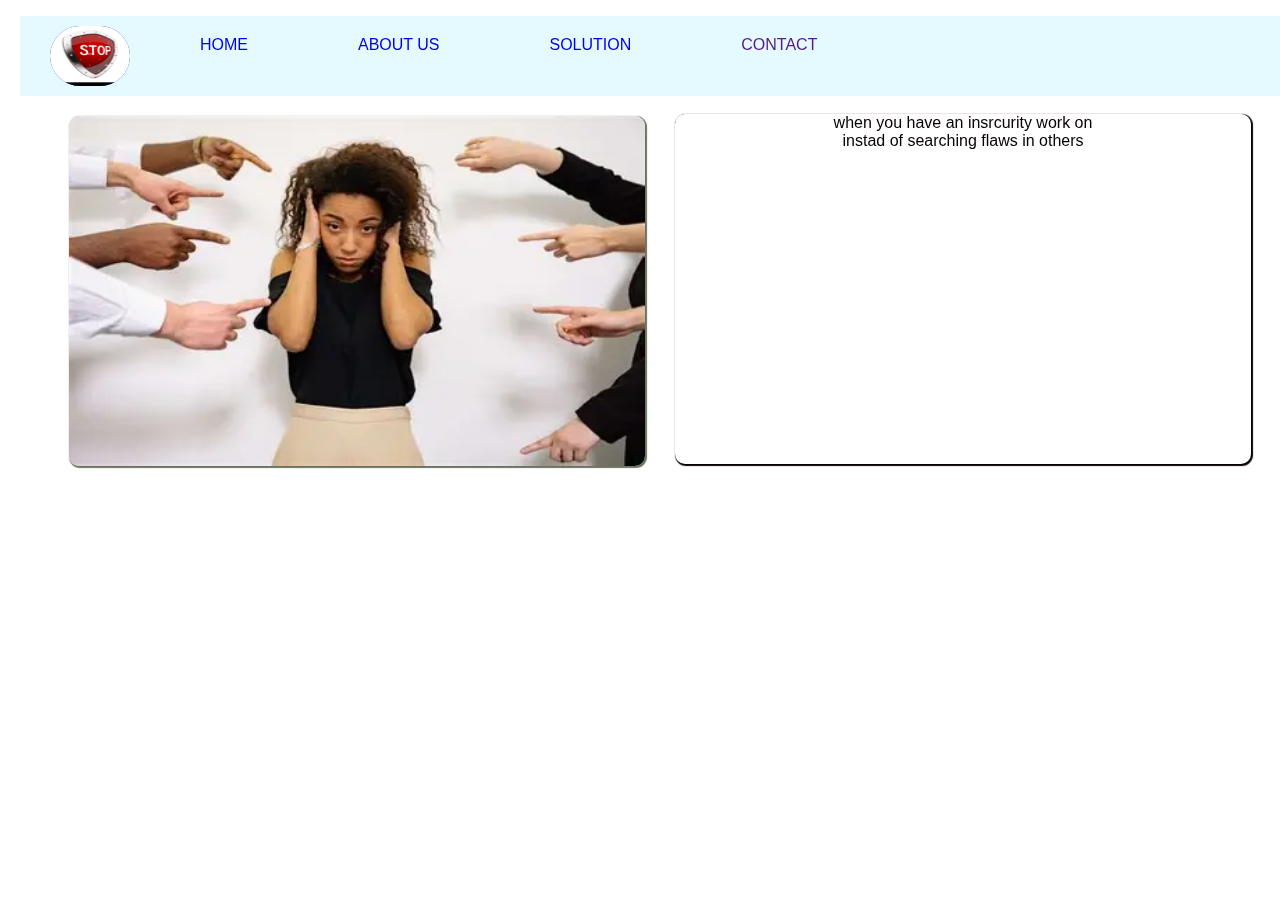
<file: index.html>
<!DOCTYPE html>
<html lang="en">
<head>
    <meta charset="UTF-8">
    <meta name="viewport" content="width=device-width, initial-scale=1.0">
    <title>insecurity</title>
    <link rel="stylesheet" href="style.css">
</head>
<body>
    <div class="header">
        <div class="nav">
            
            <ul>
                <div class="logo">
                    <img src="./images/silver-shield-with-stop-on-red-background-CB909E (1).jpg" alt="">
                
            </div>
                <li><a href="/pages/index.html">HOME</a></li>
                <li><a href="/pages/about.html">ABOUT US</a></li>
                <li><a href="/">SOLUTION</a></li>
                <li><a href="">CONTACT</a></li>
            </ul>
        </div>
        <div class="container">
            <div class="image">
                <img src="./images/download.webp" alt="">
 <p> when you have an insrcurity work on <br> instad of searching flaws in others </p>
            
            </div>

        </div>
    </div>
    
</body>
</html>
</file>
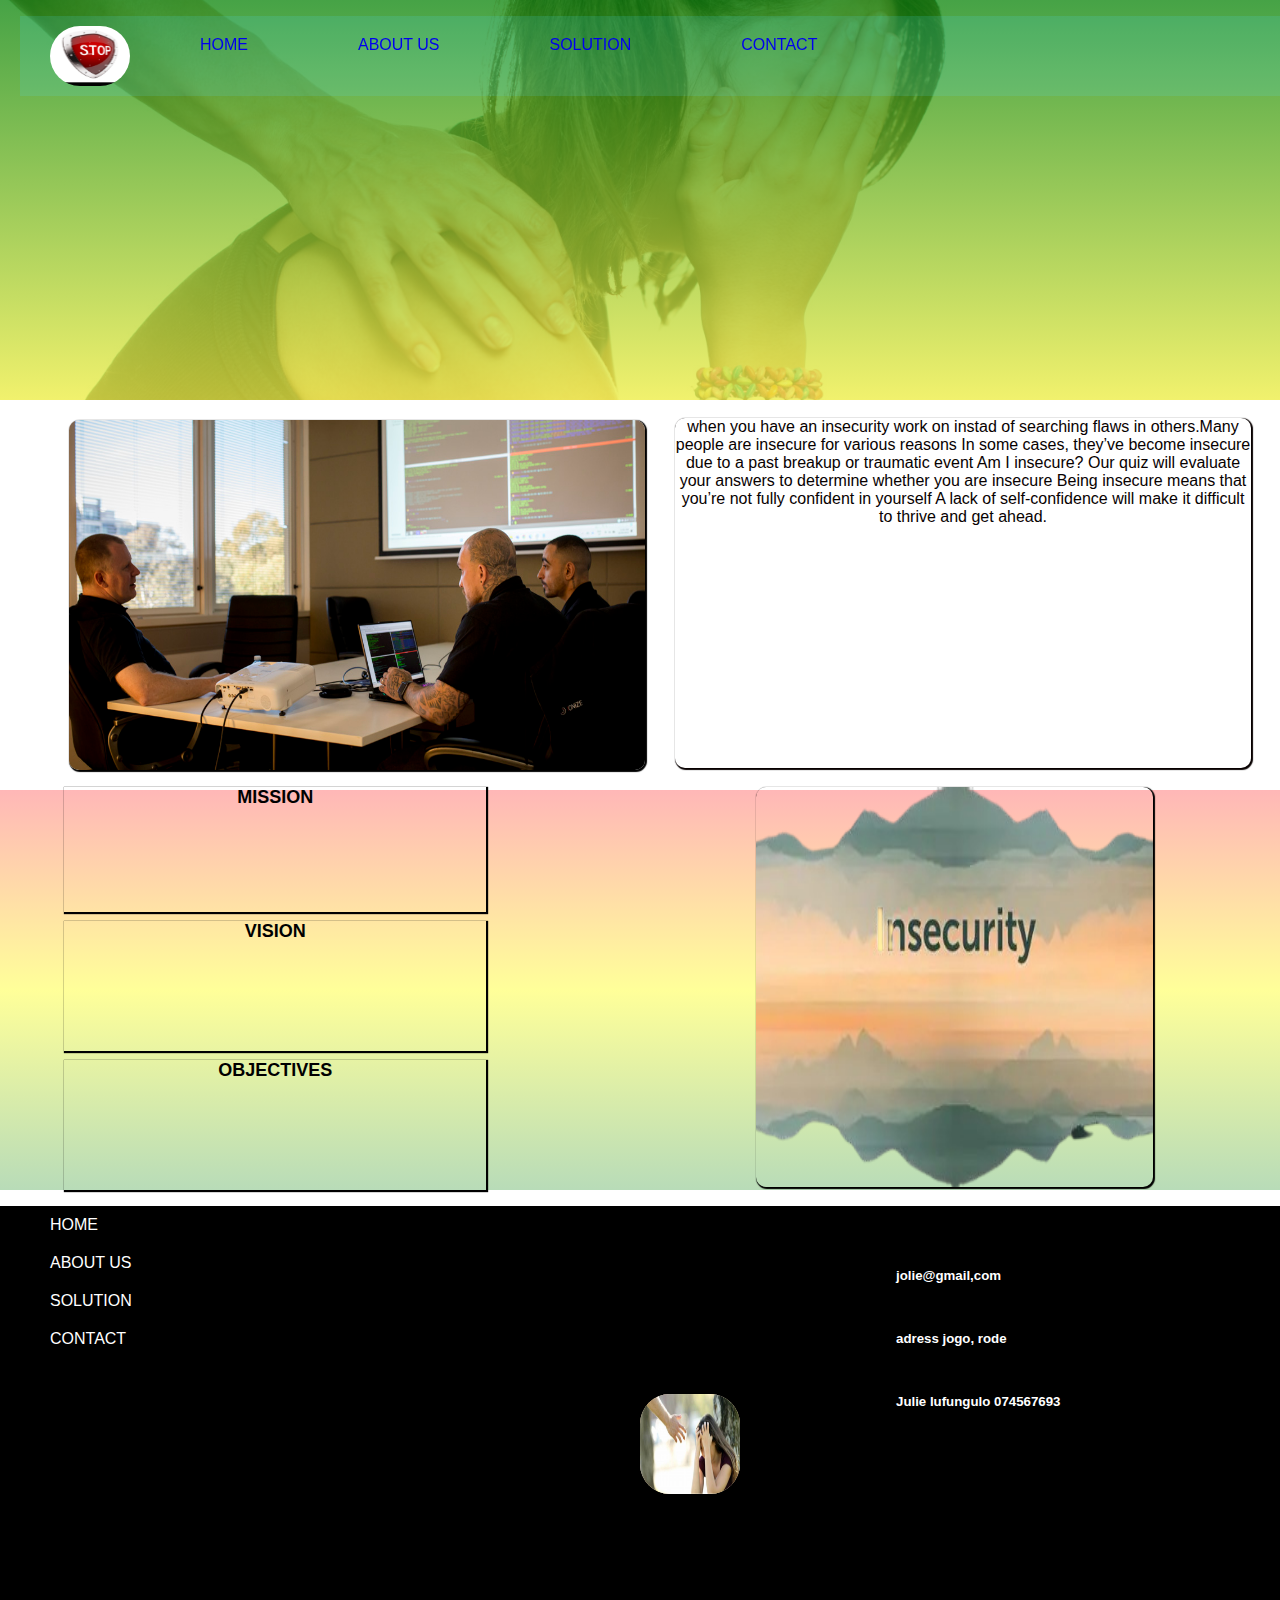
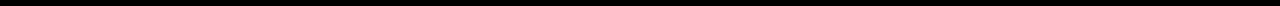
<file: pages/index.html>
<html lang="en">
<head>
    <meta charset="UTF-8">
    <meta name="viewport" content="width=device-width, initial-scale=1.0">
    <title>insecurity</title>
    <link rel="stylesheet" href="/style.css">
</head>
<body>
    <section class="banner">
    <div class="header">
        <div class="nav">
            
            <ul>
                <div class="logo">
                    <img src="/images/silver-shield-with-stop-on-red-background-CB909E (1).jpg" alt="">
                
            </div>
                <li><a href="/pages/index.html">HOME</a></li>
                <li><a href="/pages/about.html">ABOUT US</a></li>
                <li><a href="/pages/solution.html">SOLUTION</a></li>
                <li><a href="/pages/contact.html">CONTACT</a></li>
            </ul>
        </div>
        </section>
        <div class="container">
            <div class="image">
                <img src="/images/Boys-security-testing.jpg" alt="">
                
 <p> when you have an insecurity work on instad of searching <b></b> flaws in others.Many people are insecure for various reasons <b></b> In some cases, they’ve become insecure due to a past breakup or traumatic event <b></b> Am I insecure? Our quiz will evaluate your answers to determine <b></b> whether you are insecure <b></b> Being insecure means that you’re not fully confident in yourself <b></b> A lack of self-confidence will make it difficult to thrive and get ahead. </p>
            
            </div>
            

        </div>
    </div>
    <div class="tik">
        <div class="pik">
            <div class="mission">
                <h1>MISSION</h1>
            </div>
            
            <div class="vision">
                <h2>VISION</h2>
            </div>
            <div class="obj">
                <h3>OBJECTIVES</h3>
            </div>

        </div>
    <div class="icon">
        <img src="/images/OIP-removebg-preview.png" alt="">
        </div>

    </div>
    <footer class=" footer">
        <ul>
    <li>HOME</li>
                <li>ABOUT US</li>
                <li>SOLUTION</li>
                <li>CONTACT</li>
            </ul>
            <div class="logo1">
                <img src="/images/OIP.jpg" alt="">

            </div>
            <div class="t1">
                <h5>Julie lufungulo 074567693</h5>
                <h5>adress jogo, rode</h5>
                <h5>jolie@gmail,com</h5>

            </div>


    </footer>
    
    
</body>
</html>
</file>
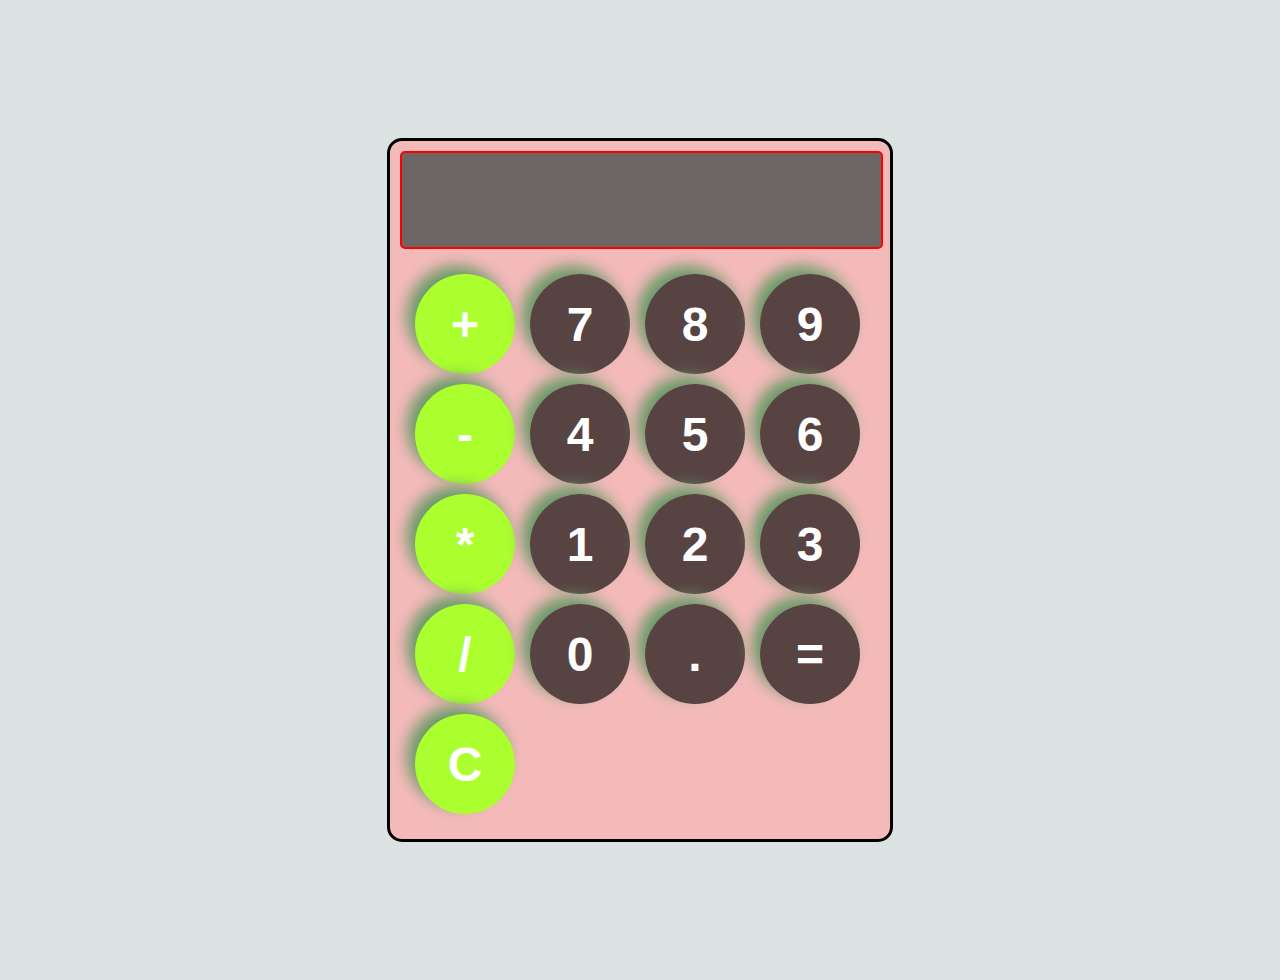
<file: images/calculater.html>
<!DOCTYPE html>
<!-- saved from url=(0037)http://127.0.0.1:5500/calculater.html -->
<html lang="en"><head><meta http-equiv="Content-Type" content="text/html; charset=UTF-8">
    
    <meta name="viewport" content="width=device-width, initial-scale=1.0">
    <title>calculater</title>
    <link rel="stylesheet" href="./calculater_files/calculater.css">
</head>
<body>
    <div id="calculater">
        <input id="display" readonly="">
        <div id="keys">
            <button onclick="appendToDisplay(&#39;+&#39;)" class="operatorbtn">+</button> 
            <button onclick="appendToDisplay(&#39;7&#39;)">7</button>
            <button onclick="appendToDisplay(&#39;8&#39;)">8</button>
            <button onclick="appendToDisplay(&#39;9&#39;)">9</button>
            <button onclick="appendToDisplay(&#39;-&#39;)" class="operatorbtn">-</button>
            <button onclick="appendToDisplay(&#39;4&#39;)">4</button>
            <button onclick="appendToDisplay(&#39;5&#39;)">5</button>
            <button onclick="appendToDisplay(&#39;6&#39;)">6</button>
            <button onclick="appendToDisplay(&#39;*&#39;)" class="operatorbtn">*</button>
            <button onclick="appendToDisplay(&#39;1&#39;)">1</button>
            <button onclick="appendToDisplay(&#39;2&#39;)">2</button>
            <button onclick="appendToDisplay(&#39;3&#39;)">3</button>
            <button onclick="appendToDisplay(&#39;/&#39;)" class="operatorbtn">/</button>
            <button onclick="appendToDisplay(&#39;0&#39;)">0</button>
            <button onclick="appendToDisplay(&#39;.&#39;)">.</button>
            <button onclick="calculate()">=</button>
            <button onclick="clearDisplay ()" class="operatorbtn">C</button>
        

        
        </div>




    </div>



    <script src="./calculater_files/calculater.js.download"></script>
    

    
<!-- Code injected by live-server -->
<script>
	// <![CDATA[  <-- For SVG support
	if ('WebSocket' in window) {
		(function () {
			function refreshCSS() {
				var sheets = [].slice.call(document.getElementsByTagName("link"));
				var head = document.getElementsByTagName("head")[0];
				for (var i = 0; i < sheets.length; ++i) {
					var elem = sheets[i];
					var parent = elem.parentElement || head;
					parent.removeChild(elem);
					var rel = elem.rel;
					if (elem.href && typeof rel != "string" || rel.length == 0 || rel.toLowerCase() == "stylesheet") {
						var url = elem.href.replace(/(&|\?)_cacheOverride=\d+/, '');
						elem.href = url + (url.indexOf('?') >= 0 ? '&' : '?') + '_cacheOverride=' + (new Date().valueOf());
					}
					parent.appendChild(elem);
				}
			}
			var protocol = window.location.protocol === 'http:' ? 'ws://' : 'wss://';
			var address = protocol + window.location.host + window.location.pathname + '/ws';
			var socket = new WebSocket(address);
			socket.onmessage = function (msg) {
				if (msg.data == 'reload') window.location.reload();
				else if (msg.data == 'refreshcss') refreshCSS();
			};
			if (sessionStorage && !sessionStorage.getItem('IsThisFirstTime_Log_From_LiveServer')) {
				console.log('Live reload enabled.');
				sessionStorage.setItem('IsThisFirstTime_Log_From_LiveServer', true);
			}
		})();
	}
	else {
		console.error('Upgrade your browser. This Browser is NOT supported WebSocket for Live-Reloading.');
	}
	// ]]>
</script>

</body></html>
</file>
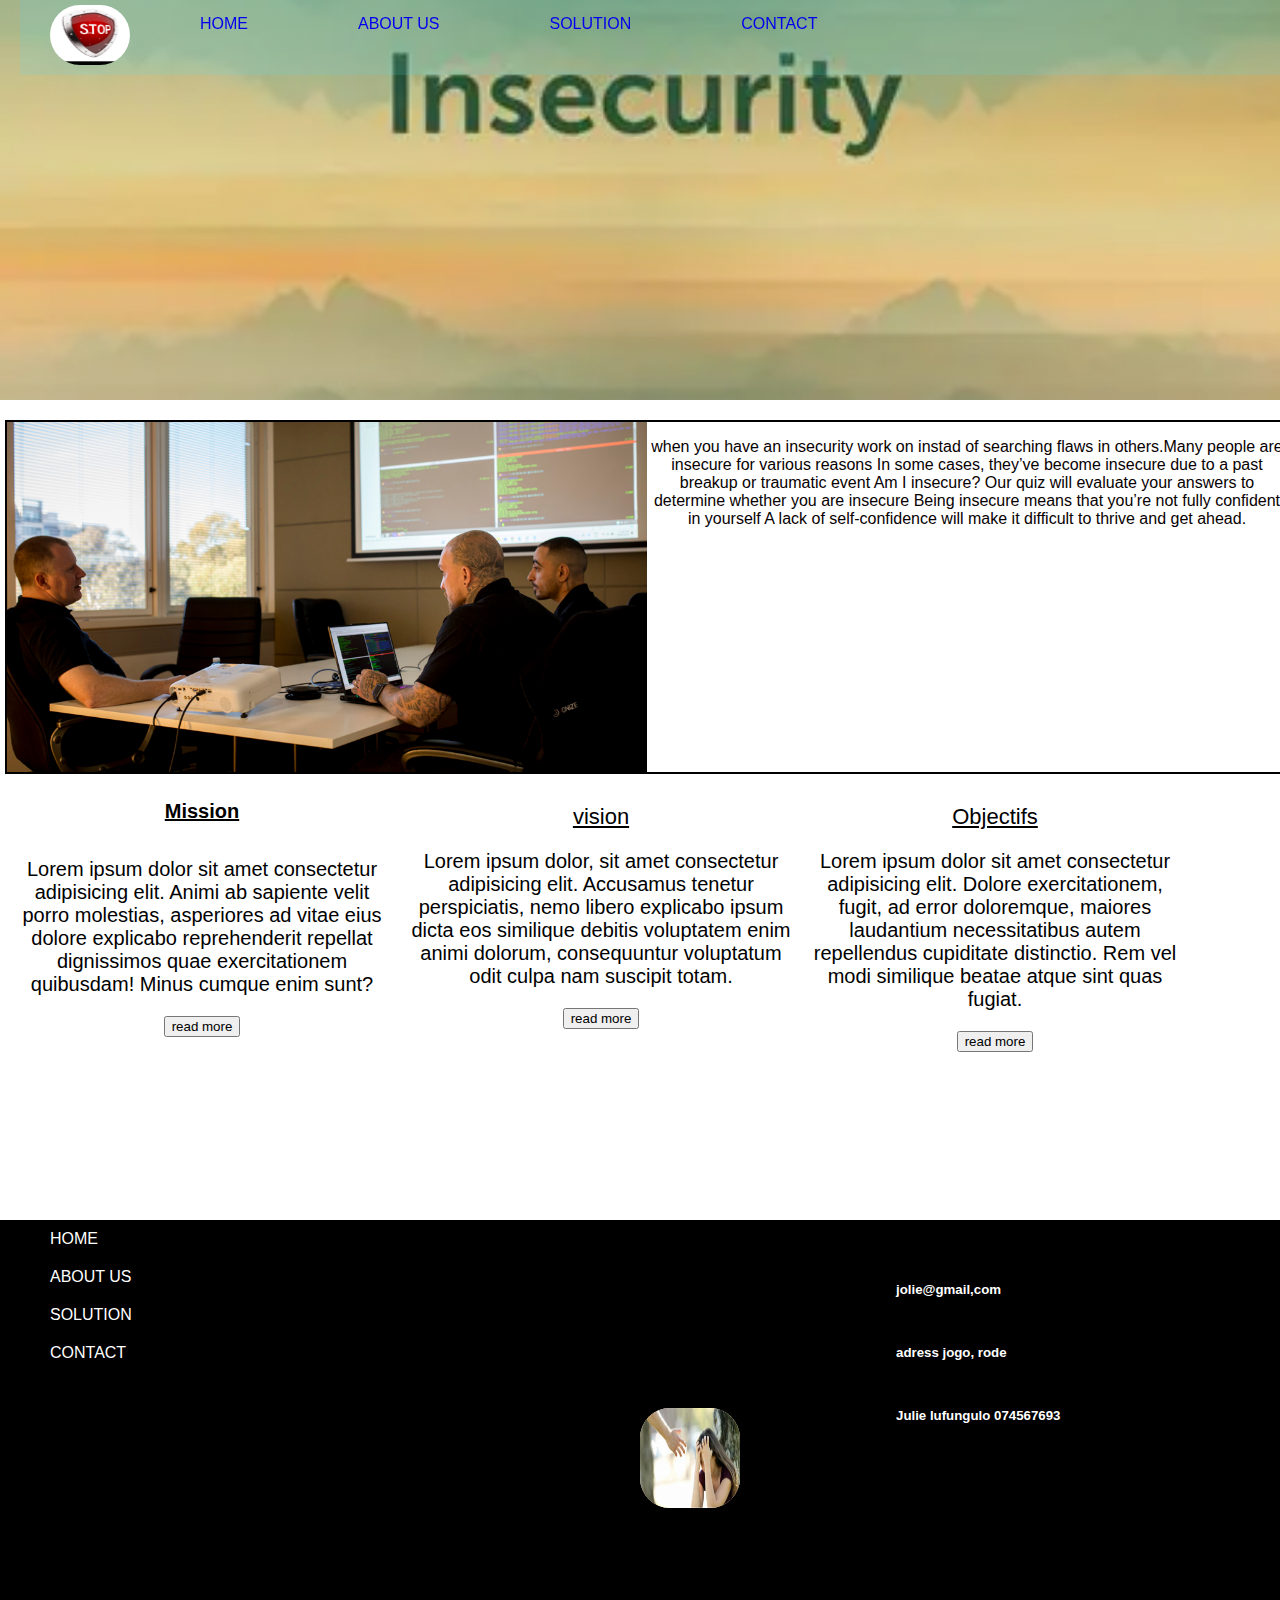
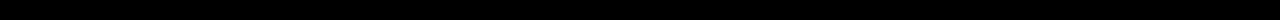
<file: pages/about.html>
<html lang="en">
<head>
    <meta charset="UTF-8">
    <meta name="viewport" content="width=device-width, initial-scale=1.0">
    <title>insecurity</title>
    <link rel="stylesheet" href="./about us.css">
</head>
<body>
    <section class="banner">
    <div class="header">
        <div class="nav">
            
            <ul>
                <div class="logo">
                    <img src="/images/silver-shield-with-stop-on-red-background-CB909E (1).jpg" alt="">
                
            </div>
                <li><a href="/pages/index.html">HOME</a></li>
                <li><a href="/pages/about.html">ABOUT US</a></li>
                <li><a href="/pages/solution.html">SOLUTION</a></li>
                <li><a href="/pages/contact.html">CONTACT</a></li>
            </ul>
        </div>
        </section>
        <div class="container">
            <div class="image">
                <img src="/images/Boys-security-testing.jpg" alt="">
                
 <p> when you have an insecurity work on instad of searching <b></b> flaws in others.Many people are insecure for various reasons <b></b> In some cases, they’ve become insecure due to a past breakup or traumatic event <b></b> Am I insecure? Our quiz will evaluate your answers to determine <b></b> whether you are insecure <b></b> Being insecure means that you’re not fully confident in yourself <b></b> A lack of self-confidence will make it difficult to thrive and get ahead. </p>
            
            </div>
            

        </div>
    </div>
    <section class="text1">
    <div class="icon">
        <h6>Mission</h6>
        <p>Lorem ipsum dolor sit amet consectetur adipisicing elit. Animi ab sapiente velit porro molestias, asperiores ad vitae eius dolore explicabo reprehenderit repellat dignissimos quae exercitationem quibusdam! Minus cumque enim sunt?</p>
        <button>read more</button>

    </div>
    <div class="t2">
        <h7>vision</h7>
        <p>Lorem ipsum dolor, sit amet consectetur adipisicing elit. Accusamus tenetur perspiciatis, nemo libero explicabo ipsum dicta eos similique debitis voluptatem enim animi dolorum, consequuntur voluptatum odit culpa nam suscipit totam.</p>
        <button>read more</button>
    </div>
    <div class="t3">
        <h8>Objectifs</h8>
        <p>Lorem ipsum dolor sit amet consectetur adipisicing elit. Dolore exercitationem, fugit, ad error doloremque, maiores laudantium necessitatibus autem repellendus cupiditate distinctio. Rem vel modi similique beatae atque sint quas fugiat.</p>
        <button>read more</button>

    </div>
    </section>
    <footer class=" footer">
        <ul>
    <li>HOME</li>
                <li>ABOUT US</li>
                <li>SOLUTION</li>
                <li>CONTACT</li>
            </ul>
            <div class="logo1">
                <img src="/images/OIP.jpg" alt="">

            </div>
            <div class="t1">
                <h5>Julie lufungulo 074567693</h5>
                <h5>adress jogo, rode</h5>
                <h5>jolie@gmail,com</h5>

            </div>


    </footer>
    
    
</body>
</html>
</file>
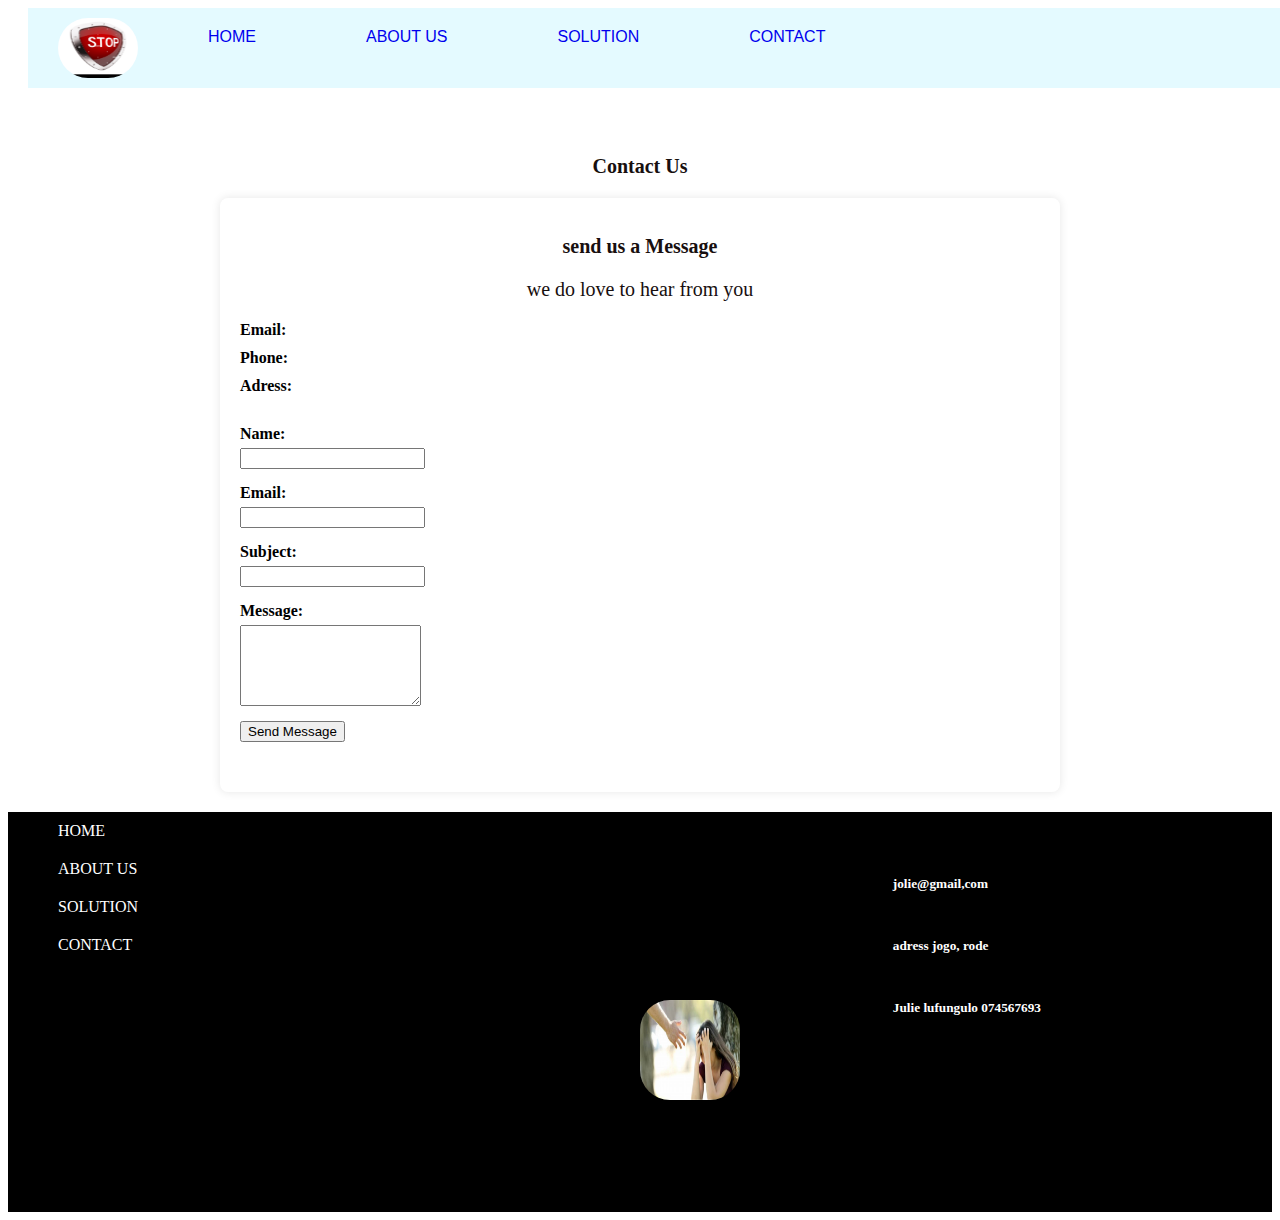
<file: pages/contact.html>
<html lang="en">
<head>
    <meta charset="UTF-8">
    <meta name="viewport" content="width=device-width, initial-scale=1.0">
    <title>insecurity</title>
    <link rel="stylesheet" href="/contact.css">
</head>
<body>
    <section class="banner">
    <div class="header">
        <div class="nav">
            
            <ul>
                <div class="logo">
                    <img src="/images/silver-shield-with-stop-on-red-background-CB909E (1).jpg" alt="">
                
            </div>
                <li><a href="/pages/index.html">HOME</a></li>
                <li><a href="/pages/about.html">ABOUT US</a></li>
                <li><a href="/pages/solution.html">SOLUTION</a></li>
                <li><a href="/pages/contact.html">CONTACT</a></li>
            </ul>
        </div>
        </section>
        <div>
    
        <header>
            <h1>Contact Us</h1>
        </header>
        <main>
        <section class="contact-info">
            <h2>send us a Message</h2>
            <p>we do love to hear from you</p>
            <ul>
                <li><strong>Email:</strong></li>
                <li><strong>Phone:</strong></li>
                <li><strong>Adress:</strong></li>
            </ul>
            </section>
            <section class="contact-form">
    
            <form action="submit_form.php" method="POST"> 
                <div class="form-group">
                <label for="name">Name:</label>
                <input type="text" id="name" name="name" required>
                </div>
                <div class="form-group">
                <label for="email">Email:</label>
                <input type="email" id="email" name="email" required>
                </div>
                <div class="form-group">
                <label for="subject">Subject:</label>
                <input type="text" id="subject" name="subject" required>
                </div>
                <div class="form-group">
                <label for="message">Message:</label>
                <textarea id="Message" name="message" rows="5" required></textarea>
                </div>
                <button type="submit">Send Message</button>
      </form>

        </section>
        </main>
    </div>
    <footer class=" footer">
        <ul>
    <li>HOME</li>
                <li>ABOUT US</li>
                <li>SOLUTION</li>
                <li>CONTACT</li>
            </ul>
            <div class="logo1">
                <img src="/images/OIP.jpg" alt="">

            </div>
            <div class="t1">
                <h5>Julie lufungulo 074567693</h5>
                <h5>adress jogo, rode</h5>
                <h5>jolie@gmail,com</h5>

            </div>


    </footer>
    
        
   
    
    
</body>
</html>
</file>
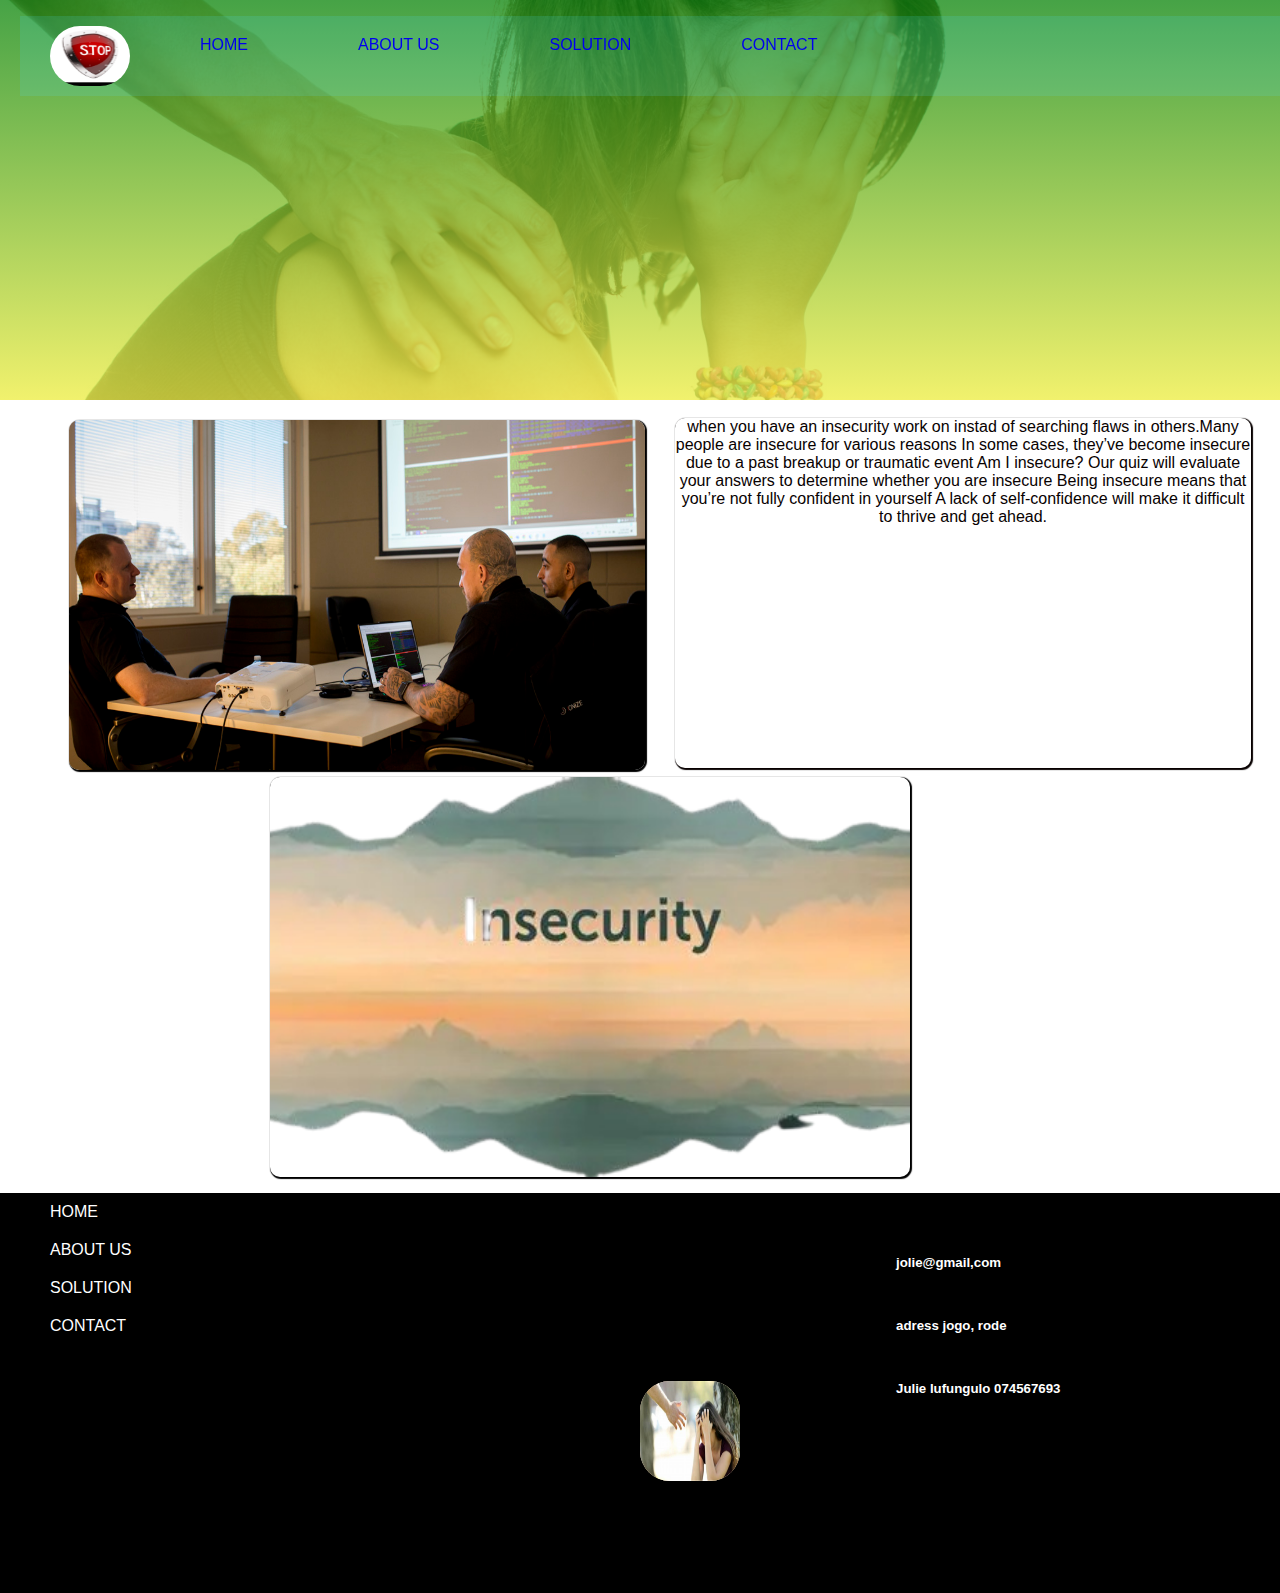
<file: pages/home.html>
<html lang="en">
<head>
    <meta charset="UTF-8">
    <meta name="viewport" content="width=device-width, initial-scale=1.0">
    <title>insecurity</title>
    <link rel="stylesheet" href="/style.css">
</head>
<body>
    <section class="banner">
    <div class="header">
        <div class="nav">
            
            <ul>
                <div class="logo">
                    <img src="/images/silver-shield-with-stop-on-red-background-CB909E (1).jpg" alt="">
                
            </div>
                <li><a href="/pages/index.html">HOME</a></li>
                <li><a href="/pages/about.html">ABOUT US</a></li>
                <li><a href="/pages/solution.html">SOLUTION</a></li>
                <li><a href="/pages/contact.html">CONTACT</a></li>
            </ul>
        </div>
        </section>
        <div class="container">
            <div class="image">
                <img src="/images/Boys-security-testing.jpg" alt="">
                
 <p> when you have an insecurity work on instad of searching <b></b> flaws in others.Many people are insecure for various reasons <b></b> In some cases, they’ve become insecure due to a past breakup or traumatic event <b></b> Am I insecure? Our quiz will evaluate your answers to determine <b></b> whether you are insecure <b></b> Being insecure means that you’re not fully confident in yourself <b></b> A lack of self-confidence will make it difficult to thrive and get ahead. </p>
            
            </div>
            

        </div>
    </div>
    <div class="icon">
        <img src="/images/OIP-removebg-preview.png" alt="">

    </div>
    <footer class=" footer">
        <ul>
    <li>HOME</li>
                <li>ABOUT US</li>
                <li>SOLUTION</li>
                <li>CONTACT</li>
            </ul>
            <div class="logo1">
                <img src="/images/OIP.jpg" alt="">

            </div>
            <div class="t1">
                <h5>Julie lufungulo 074567693</h5>
                <h5>adress jogo, rode</h5>
                <h5>jolie@gmail,com</h5>

            </div>


    </footer>
    
    
</body>
</html>
</file>
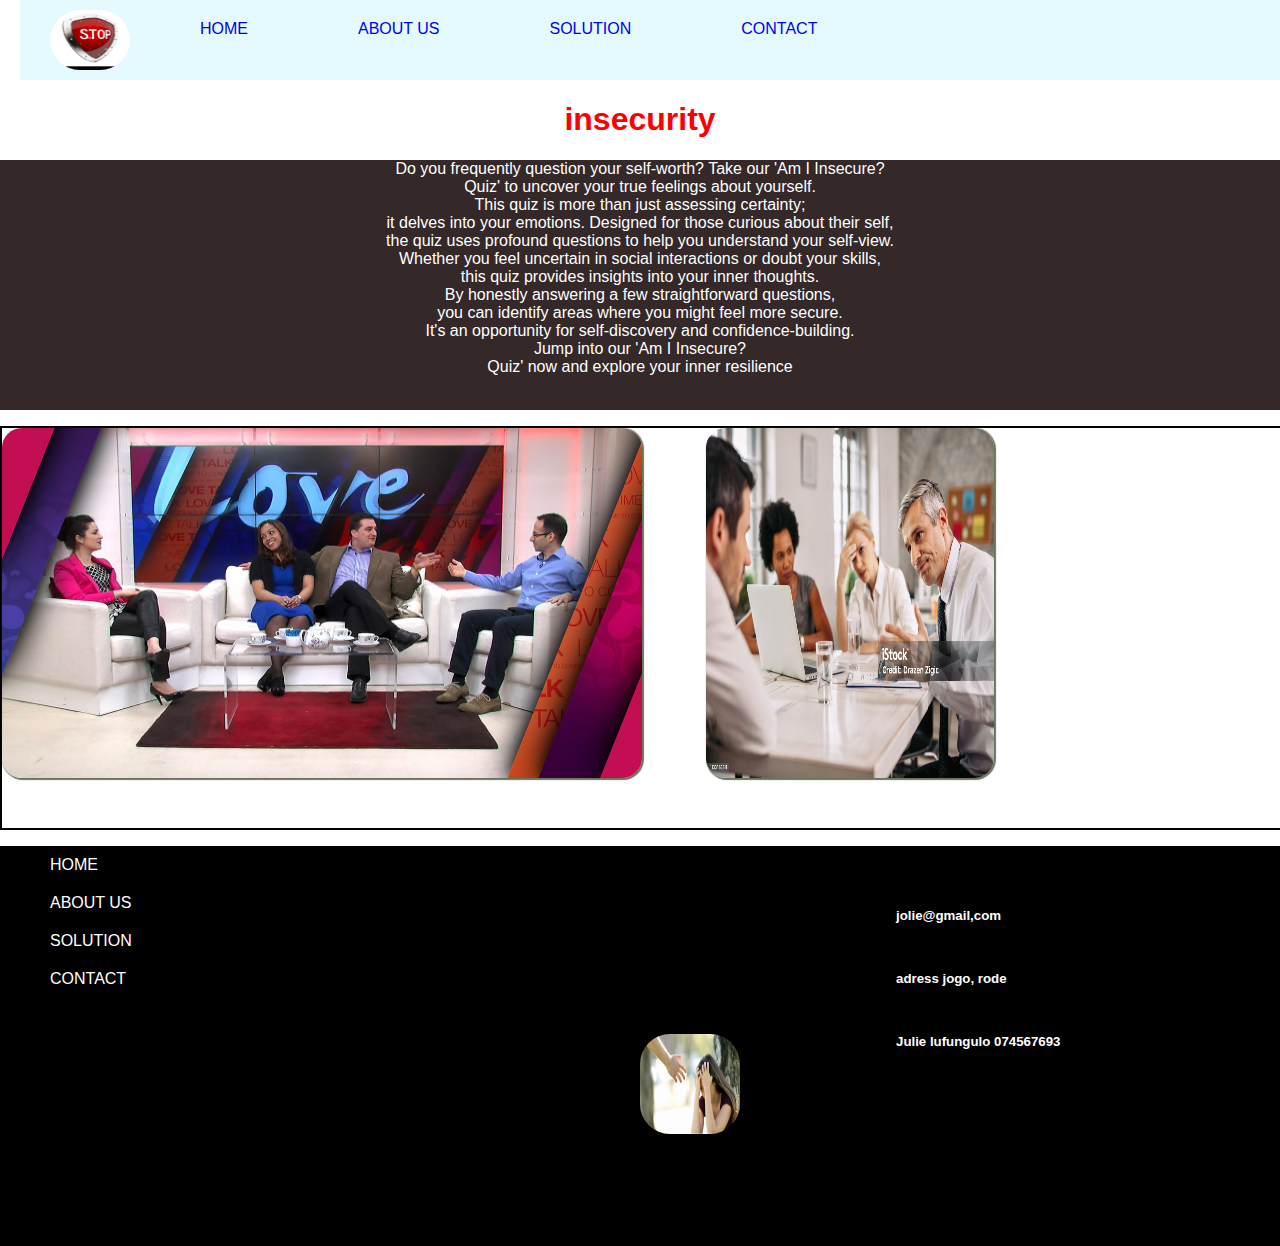
<file: pages/solution.html>
<html lang="en">
<head>
    <meta charset="UTF-8">
    <meta name="viewport" content="width=device-width, initial-scale=1.0">
    <title>insecurity</title>
    <link rel="stylesheet" href="/pages/solution.css">
</head>
<body>
    <div class="header">
        <div class="nav">
            
            <ul>
                <div class="logo">
                    <img src="/images/silver-shield-with-stop-on-red-background-CB909E (1).jpg" alt="">
                
            </div>
                <li><a href="/pages/index.html">HOME</a></li>
                <li><a href="/pages/about.html">ABOUT US</a></li>
                <li><a href="/pages/solution.html">SOLUTION</a></li>
                <li><a href="/pages/contact.html">CONTACT</a></li>
            </ul>
        </div>
        
        <div class="content">
            <h1>insecurity</h1>
            <p>Do you frequently question your self-worth? Take our 'Am I Insecure? <br> Quiz' to uncover your true feelings about yourself. <br> This quiz is more than just assessing certainty; <br> it delves into your emotions. Designed for those curious about their self, <br> the quiz uses profound questions to help you understand your self-view. <br> Whether you feel uncertain in social interactions or doubt your skills, <br> this quiz provides insights into your inner thoughts. <br> By honestly answering a few straightforward questions,<br> you can identify areas where you might feel more secure. <br> It's an opportunity for self-discovery and confidence-building. <br> Jump into our 'Am I Insecure?<br> Quiz' now and explore your inner resilience</p>
             </div>
            <div class="kin">
         <div class="two">
            <img src="/images/maxresdefault.jpg" alt="">
            <div class="jolie">
                <img src="/images/istockphoto-1133463611-1024x1024.jpg" alt="">

            </div>

         </div>
        </div>
        </div>
   
    <div class="icon">
        

    </div>
    <footer class=" footer">
        <ul>
    <li>HOME</li>
                <li>ABOUT US</li>
                <li>SOLUTION</li>
                <li>CONTACT</li>
            </ul>
            <div class="logo1">
                <img src="/images/OIP.jpg" alt="">

            </div>
            <div class="t1">
                <h5>Julie lufungulo 074567693</h5>
                <h5>adress jogo, rode</h5>
                <h5>jolie@gmail,com</h5>

            </div>


    </footer>
    
</body>
</html>
</file>
<file: style.css>
.banner{
    width: 100%;
    height: 400px;
    background-image: linear-gradient(rgba(0, 128, 0, 0.726),rgba(237, 237, 65, 0.768)),url(./images/R.jpg);
    background-size: cover;
    background-position: center;
    margin: auto;
}

.header{
    
    font-family: "poppins",  sans-serif;
    
    color: hsl(89, 11%, 41%);
    scroll-behavior: smooth;
    position: fixed;
    width: 100%;
    


}
.header li a{
    text-decoration: none;
}

.nav ul{
    width: 100%;
    height: 80px;
    background-color: #4fddfc27;
    margin-left: 10px;
    

}
.logo img{
    width: 80px;
    height: 60px;
    background-color: blue;
    margin-top: 10px;
    border-radius: 30px;
}
.logo img{
    width: 80px;
    height: 60px;
    background-color: blue;
    margin-top: 10px;
}
.nav ul{
    list-style: none;
    display: flex;
    margin-left: 20px;
    padding-left: 30px;

}


.nav ul li {
    padding: 40px;
    margin-top: -20px;
    margin-left: 30px;
    

    
}
.nav ul li a{
    transition: color 0.3s ease;
    text-shadow: rgb(231, 86, 86);
}
.nav ul  li a:hover{
    clip-rule: 2px;
    border-bottom: double red 2px;
}

body{
    position: 0;
    margin: 0;
    font-family: 'Franklin Gothic Medium', 'Arial Narrow', Arial, sans-serif;

}
.container{
    width: 100%;
    height: 350px;

    margin-bottom: 10px;
    margin-top: 20px;

    margin-left: 5px;
    margin-right: 5px;
}
.container .image{
    width: 100%;
    height: 900px;
    display: flex;

}

.image img{
    width: 45%;
    height: 350px;
    margin-left: 5%;
    box-shadow: 1px 1px 1px 1px;
    border-radius: 10px;
}


.container p{
    width: 45%;
    height: 350px;
    color: rgb(8, 1, 1);
    font: size 20px;
    text-align: center;
    margin-left: 30px;
    box-shadow: 1px 1px 1px 1px;
    margin-top: -2px;
    border-radius: 10px;
}
.icon img{
    margin-top: 20px;
    width: 50%;
    height:400px ;
    margin-left: 270px;
    box-shadow: 1px 1px 1px 1px;
    border-radius: 10px;
}
.icon img{

    width: 50%;
    height:400px ;
    margin-left: 270px;
    margin-top: -3px;
    
}
.tik{
    width: 100%;
    height: 400px;
    display: flex;
    margin-top: 20px;
    background-image: linear-gradient(rgba(255, 0, 0, 0.281),rgba(255, 255, 0, 0.4), rgba(0, 128, 0, 0.279));
}
.pik{
    
    width: 40%;
    height: 400px;
    margin-left: 5%;
}
.mission h1{
    height: 125;
    width: 100%;
    font-size: 18px;
    text-align: center;
    margin-top: -3px;
      box-shadow: 1px 1px 1px 1px;
}
.mission h1:hover{
    background-color: rgba(0, 255, 255, 0.427);
}
.vision h2{
    height: 130;
    width: 100%;
    font-size: 18px;
    text-align: center;
    margin-top: -3px;
    box-shadow: 1px 1px 1px 1px;
}
.vision h2:hover{
    background-color: rgba(255, 0, 200, 0.427);
}
.obj h3{
    height: 130;
    width: 100%;
    font-size: 18px;
    text-align: center;
    margin-top: -6px;
      box-shadow: 1px 1px 1px 1px;
}
.obj h3:hover{
    background-color: rgba(0, 81, 255, 0.427);
}

.footer{
    width: 100%;
    height: 400px;
    background-color: black;
    margin-top: 10px;
    color: white;
}
.footer ul li{

    text-decoration: none;
    list-style-type: none;
    font-size: 16px;
    padding: 10px 10px 10px;

}
.footer ul li:hover{
    color: red;
    cursor: pointer;
}
.logo1 img{
    width: 100px;
    height: 100px;
    margin-top: 20px;
    background-color: bisque;
    border-radius: 30px;
    margin-left: 50%;
}
.logo1 img :hover{
    border-bottom: dotted blue;
}
.t1 h5{
    color: white;
    margin-left: 70%;
    margin-top:-100px;
}
.t1 h5:hover{
    color: red;
    cursor: pointer;
}
</file>
<file: images/calculater_files/calculater.css>
body {
    margin: 0;
    display: flex;
    justify-content: center;
    align-items: center;
    background-color: rgb(220, 225, 225);
    height: 100vh;
    padding: 40px;


}
button{
    width: 100px;
    height: 100px;
    border: none;
    border-radius: 50px;
    background-color:hsla(0, 13%, 9%, 0.716);
    color: white;
    font-size: 3rem;
    font-weight: bold;
    cursor: pointer;
    box-shadow: -8px -8PX 15px rgb(103, 154, 103); 
}
#keys {
    display: grid;
    grid-template-columns: repeat(4,1fr);
    gap: 10px;
    padding: 25px;

}
#calculater {
    background-color: rgb(244, 186, 186);
    border-radius: 15px;
    max-width: 500px;
    overflow: hidden;
    poadding: 10px;
    box-shadow: 2px 2px 2px 2px 2px;
    border: black solid 3px;

}
#display {
    width: 95%;
    padding: auto;
    font-size: 5rem;
    text-align: left;
    border: none;
    background-color: hsl(0, 4%, 41%);
    color:white;
    margin-left: 10px;
    margin-top: 10px;
    border: red solid 2px;
    border-radius: 5px;

}
button:hover{
    background-color: hsl(180, 100%, 97%);


}
button:active {
    background-color: hsl(180, 11%, 22%);
    

}
.operatorbtn {
    background-color: hsl(84, 100%, 59%);
}

.operatorbtn :hover {
    background-color: hsl(84, 100%, 59%);
}


.operatorbtn :active {
    background-color: hsl(84, 100%, 59%);
}
</file>
<file: pages/about us.css>
.banner{
    width: 100%;
    height: 400px;
    background-image: linear-gradient(rgba(0, 128, 0, 0.208),rgba(237, 237, 65, 0.109)),url(/images/OIP.webp);
    background-size: cover;
    background-position: center;
    margin: auto;
    
}

.header{
    
    font-family: "poppins",  sans-serif;
    
    color: hsl(89, 11%, 41%);
    scroll-behavior: smooth;
    position: fixed;
    width: 100%;
    


}

.header li a{
    text-decoration: none;
}


.nav ul{
    width: 100%;
    height: 80px;
    background-color: #4fddfc27;
    margin-left: 10px;
    margin-top: -5px;
    

}


.logo img{
    width: 80px;
    height: 60px;
    background-color: blue;
    margin-top: 10px;
    border-radius: 30px;
}
.logo img{
    width: 80px;
    height: 60px;
    background-color: blue;
    margin-top: 10px;
}
.nav ul{
    list-style: none;
    display: flex;
    margin-left: 20px;
    padding-left: 30px;

}


.nav ul li {
    padding: 40px;
    margin-top: -20px;
    margin-left: 30px;
 
}   

    

.nav ul li a{
    transition: color 0.3s ease;
    text-shadow: rgb(231, 86, 86);
}

.nav ul  li a:hover{

    border-bottom: double red 2px;
    
}

body{
    position: 0;
    margin: 0;
    font-family: 'Franklin Gothic Medium', 'Arial Narrow', Arial, sans-serif;

}
.container{
    width: 100%;
    height: 350px;
    background-color: white;
    margin-bottom: 10px;
    margin-top: 20px;
    border: black solid 2px;
    margin-left: 5px;
    margin-right: 5px;
}
.container .image{
    width: 100%;
    height: 900px;
    display: flex;
}

img{
    width: 50%;
    height: 350px;
}


.container p{
    width: 50%;
    height: 40px;
    color: rgb(8, 1, 1);
    font: size 20px;
    text-align: center;
}
.icon img{
    margin-top: 20px;
    width: 50%;
    height:400px ;
    margin-left: 270px;
    
}
.text1{
    display: flex;
}
.icon {
    margin-top: 20px;
    width: 30%;
    height:400px ;
    margin-left: 10px;
    
    text-align: center;
    font-size: 20px;
    
    
}
.icon h6{
    font-size: 20px;
    text-decoration: underline;
    font-family: Arial, Helvetica, sans-serif;
    margin-top: -4px;
    color: black;


    
}
.icon p{
    margin-top: -12px;

}
.t2{
    margin-top: 20px;
    width: 30%;
    height:400px ;
    margin-left: 15px; 
    text-align: center;
    font-size: 20px;
     
}
.t3{
    margin-top: 20px;
    width: 30%;
    height:400px ;
    margin-left: 10px;
    text-align: center;
    font-size: 20px;
    
    
}
.t2 h7{
    font-size: 22px;
    text-decoration: underline;
    font-family: Arial, Helvetica, sans-serif;
    
}
.t3 h8{
    font-size: 22px;
    text-decoration: underline;
    font-family: Arial, Helvetica, sans-serif;
    
    
}




.footer{
    width: 100%;
    height: 400px;
    background-color: black;
    margin-top: 10px;
    color: white;
}
.footer ul li{

    text-decoration: none;
    list-style-type: none;
    font-size: 16px;
    padding: 10px 10px 10px;

}
.footer ul li:hover{
    color: red;
    cursor: pointer;
}
.logo1 img{
    width: 100px;
    height: 100px;
    margin-top: 20px;
    background-color: bisque;
    border-radius: 30px;
    margin-left: 50%;
}
.logo1 img :hover{
    border-bottom: dotted blue;
}
.t1 h5{
    color: white;
    margin-left: 70%;
    margin-top:-100px;
}
.t1 h5:hover{
    color: red;
    cursor: pointer;
}
</file>
<file: contact.css>
.banner{
    width: 100%;
    height: 400px;
    background-size: cover;
    background-position: center;
    margin: auto;
}

.header{
    
    font-family: "poppins",  sans-serif;
    
    color: hsl(88, 70%, 8%);
    scroll-behavior: smooth;
    width: 100%;
    


}
.header li a{
    text-decoration: none;
}

.nav ul{
    width: 100%;
    height: 80px;
    background-color: #4fddfc27;
    margin-left: 10px;
    

}
.logo img{
    width: 80px;
    height: 60px;
    background-color: blue;
    margin-top: 10px;
    border-radius: 30px;
}
.logo img{
    width: 80px;
    height: 60px;
    background-color: blue;
    margin-top: 10px;
}
.nav ul{
    list-style: none;
    display: flex;
    margin-left: 20px;
    padding-left: 30px;

}


.nav ul li {
    padding: 40px;
    margin-top: -20px;
    margin-left: 30px;
    

    
}
.nav ul li a{
    transition: color 0.3s ease;
    text-shadow: rgb(231, 86, 86);
}
.nav ul  li a:hover{
    clip-rule: 2px;
    border-bottom: double red 2px;
    
}














main{
    padding: 20px;
    margin: 20px auto;

    max-width: 800px;
    background-color:#fff;
    border-radius: 8px;
    box-shadow: 0 0 10px rgba(0, 0, 0, 0.1);
    
}



section{
    margin-bottom: 30px;

}
h1{
    color: #180f0f;
    text-align: center;
    margin-bottom: 20px;
    font-size: 20px;
    margin-top: -20%;
    

}
 h2, p{
    color: #180f0f;
    text-align: center;
    margin-bottom: 20px;
    font-size: 20px;
    

}
.contact-info ul{
    list-style: none;
    padding: 0;

}
.contact-info li{
 margin-bottom: 10px;
}
.contact-info a{
    color: red;
    text-decoration: none;
}
.form-group{
    margin-bottom: 15px;
}
.form-group label{
    display: block;
    margin-bottom: 5px;
    font-weight: bold;
}
.form-group input[type="text"]
.form-group input[type="email"]
.form-group textarea{
    width: 100%;
    padding: 10px;
    border-radius: 4px;
}
.button[type="submit"]{
    background-color: red;
    color: #fff;
    padding: 10px 20px;
    border: none;
    border-radius: 4px;
    font-size: 16px;
}
.button[type="submit"]:hover{
    background-color: red;
}
.footer{
    width: 100%;
    height: 400px;
    background-color: black;
    margin-top: 10px;
    color: white;
}
.footer ul li{

    text-decoration: none;
    list-style-type: none;
    font-size: 16px;
    padding: 10px 10px 10px;

}
.footer ul li:hover{
    color: red;
    cursor: pointer;
}
.logo1 img{
    width: 100px;
    height: 100px;
    margin-top: 20px;
    background-color: bisque;
    border-radius: 30px;
    margin-left: 50%;
}
.logo1 img :hover{
    border-bottom: dotted blue;
}
.t1 h5{
    color: white;
    margin-left: 70%;
    margin-top:-100px;
}
.t1 h5:hover{
    color: red;
    cursor: pointer;
}
</file>
<file: pages/solution.css>
.banner{
    width: 100%;
    height: 400px;
    background-image: linear-gradient(rgba(0, 128, 0, 0.726),rgba(237, 237, 65, 0.768)),url(./images/R.jpg);
    background-size: cover;
    background-position: center;
    margin: auto;
}

.header{
    
    font-family: "poppins",  sans-serif;
    
    color: hsl(89, 11%, 41%);
    scroll-behavior: smooth;
    width: 100%;
    


}
.header li a{
    text-decoration: none;
}

.nav ul{
    width: 100%;
    height: 80px;
    background-color: #4fddfc27;
    margin-left: 10px;
    

}
.logo img{
    width: 80px;
    height: 60px;
    background-color: blue;
    margin-top: 10px;
    border-radius: 30px;
}
.logo img{
    width: 80px;
    height: 60px;
    background-color: blue;
    margin-top: 10px;
}
.nav ul{
    list-style: none;
    display: flex;
    margin-left: 20px;
    padding-left: 30px;

}


.nav ul li {
    padding: 40px;
    margin-top: -20px;
    margin-left: 30px;
    

    
}
.nav ul li a{
    transition: color 0.3s ease;
    text-shadow: rgb(231, 86, 86);
}
.nav ul  li a:hover{
    clip-rule: 2px;
    border-bottom: double red 2px;
    
}

body{
    position: 0;
    margin: 0;
    font-family: 'Franklin Gothic Medium', 'Arial Narrow', Arial, sans-serif;

}
.container{
    width: 100%;
    height: 350px;
    background-color: #48711e;
    margin-bottom: 10px;
    margin-top: 20px;
    border: black solid 2px;
    margin-left: 5px;
    margin-right: 5px;
}
.container .image{
    width: 100%;
    height: 900px;
    display: flex;
}

img{
    width: 50%;
    height: 350px;
}


.content p{
    width: 50%;
    height: 40px;
    color: rgb(8, 1, 1);
    font: size 20px;
    text-align: center;
}

.kin{
    width: 100%;
    height: 400px;
    border: black solid 2px;
    
}
.two img{
    border-radius: 20px;
    box-shadow: 1px 1px 1px 1px;
}

.jolie{
    margin-left: 55%;
    margin-top: -350px;
}
.footer{
    width: 100%;
    height: 400px;
    background-color: black;
    margin-top: 10px;
    color: white;
}
.footer ul li{

    text-decoration: none;
    list-style-type: none;
    font-size: 16px;
    padding: 10px 10px 10px;

}
.footer ul li:hover{
    color: red;
    cursor: pointer;
}
.logo1 img{
    width: 100px;
    height: 100px;
    margin-top: 20px;
    background-color: bisque;
    border-radius: 30px;
    margin-left: 50%;
}
.logo1 img :hover{
    border-bottom: dotted blue;
}
.t1 h5{
    color: white;
    margin-left: 70%;
    margin-top:-100px;
}
.t1 h5:hover{
    color: red;
    cursor: pointer;
}





.content h1{
    text-align: center;
    color: red;

}
.content p{
    font-size: 16px;
    font-family: Arial, Helvetica, sans-serif;
    color: white;
    width: 100%;
     height: 250px;
     background-color: lch(0.92% 4.36 19.4 / 0.845);

    
}
</file>
